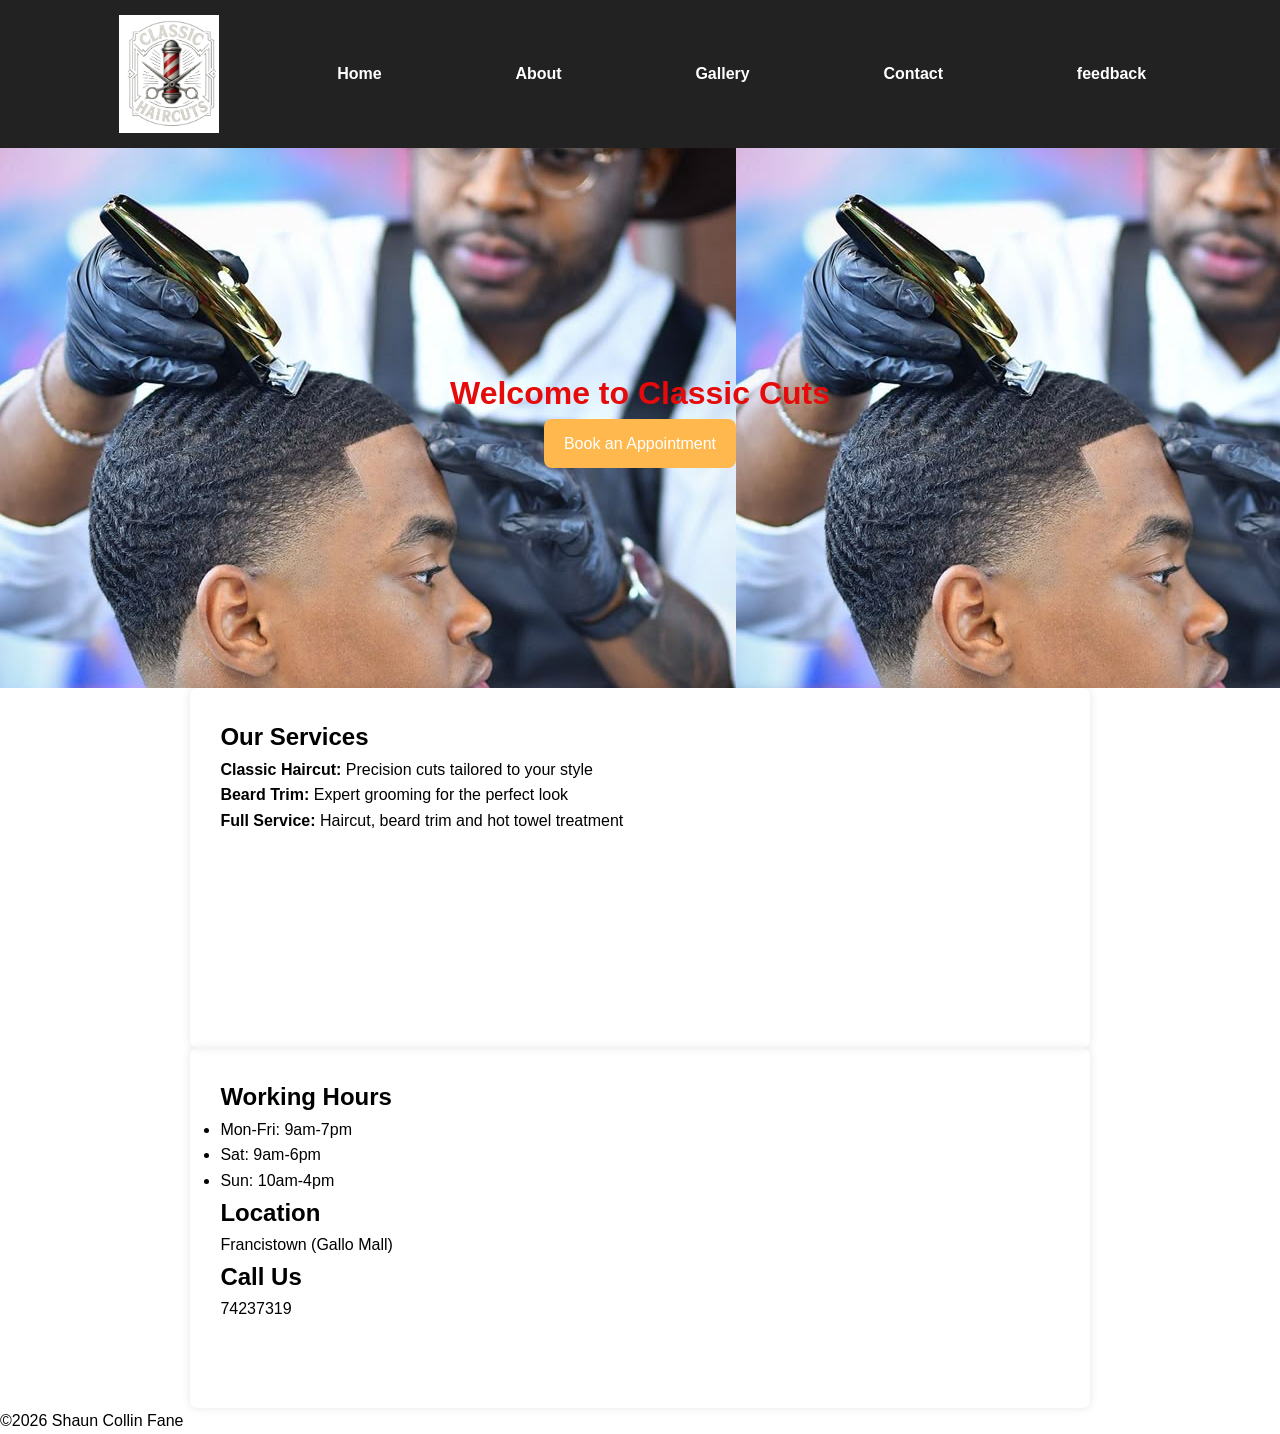
<file: index.html>
<!DOCTYPE html>
<html lang="en">

<head>
    <meta charset="UTF-8">
    <meta name="viewport" content="width=device-width, initial-scale=1.0">
    <title>Our Home Page</title>

    <link rel="stylesheet" href="style.css">
</head>

<body class="home">

    <nav>
       
        <img src="images/image 20.png" alt="Website Logo" class="logo">

        <a href="index.html">Home</a>
        <a href="about.html">About</a>
        <a href="gallery.html">Gallery</a>
        <a href="contact.html">Contact</a>
        <a href="feedback.html">feedback</a>
    </nav>

    <header>
        <h1>Welcome to Classic Cuts</h1>
        <p><a href="contact.html" class="btn">Book an Appointment</a></p>
    </header>

    <main>

        <section class="section">
            <h2>Our Services</h2>
            <p><strong>Classic Haircut:</strong> Precision cuts tailored to your style</p>
            <p><strong>Beard Trim:</strong> Expert grooming for the perfect look</p>
            <p><strong>Full Service:</strong> Haircut, beard trim and hot towel treatment</p>
        
        </section>

         <section class="section">

        <h2>Working Hours</h2>

        <ul class="hours">
            <li>Mon-Fri: 9am-7pm</li>
            <li>Sat: 9am-6pm</li>
            <li>Sun: 10am-4pm</li>
        </ul>
           
          <h2>Location</h2>
            <p>Francistown (Gallo Mall)</p>

            <h2>Call Us</h2>
            <p>74237319</p>
        </section>

    </main>

    <footer>
        <p>&copy;2026 Shaun Collin Fane</p>
    </footer>

</body>

</html>
</file>
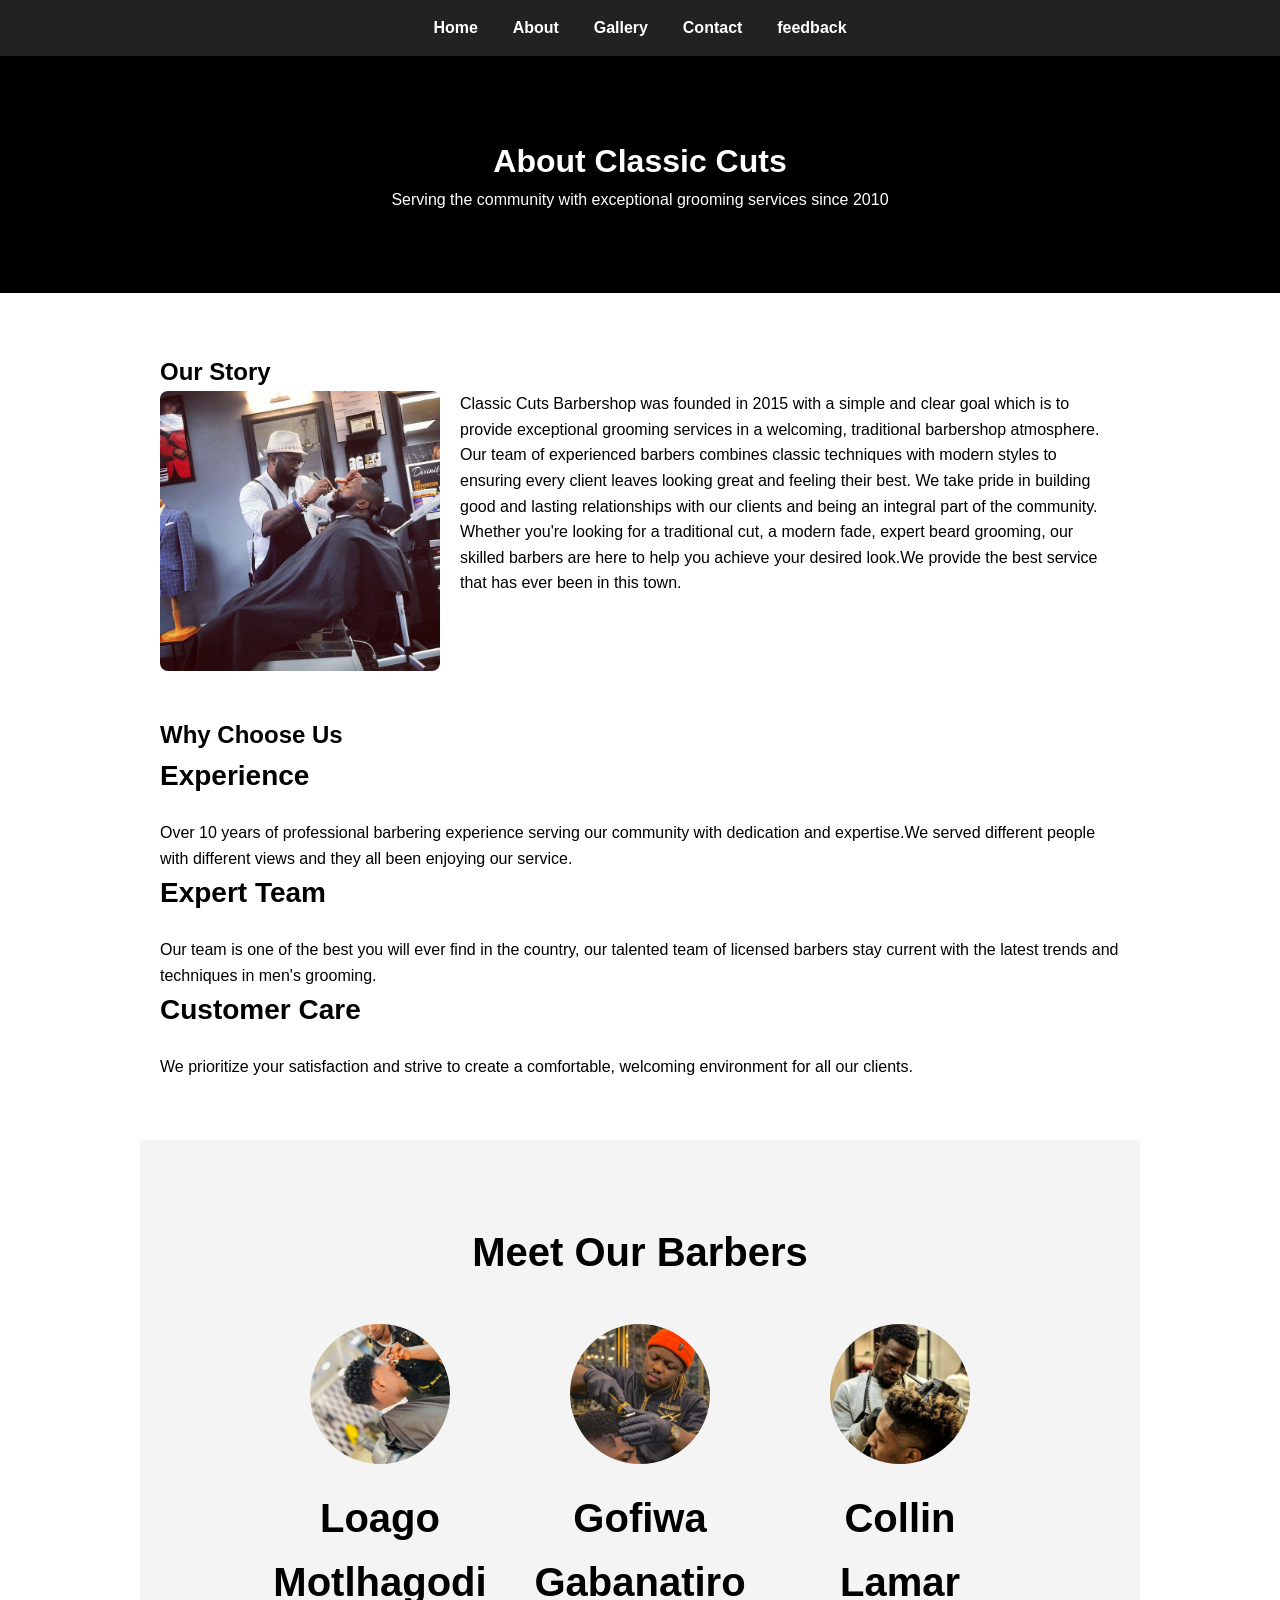
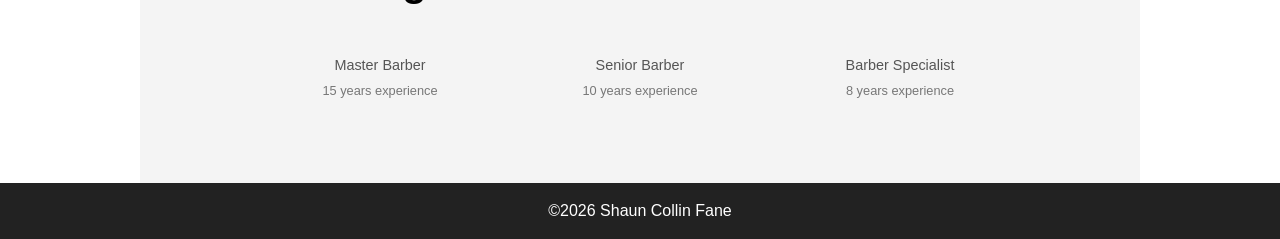
<file: about.html>
<!DOCTYPE html>
<html lang="en">

<head>
    <meta charset="UTF-8">
    <meta name="viewport" content="width=device-width, initial-scale=1.0">

    <title>About Classic Cuts</title>

    <link rel="stylesheet" href="style.css">
</head>

<body class="about">

    <nav>
        
        <a href="index.html">Home</a>
        <a href="about.html">About</a>
        <a href="gallery.html">Gallery</a>
        <a href="contact.html">Contact</a>
        <a href="feedback.html">feedback</a>
    </nav>

    <header>

        <h1>About Classic Cuts</h1>

        <p>Serving the community with exceptional grooming services since 2010</p>

    </header>

    <section>
        <h1>Our Story</h1>

        <img src="images/image6.jpg" class="about-img">

        <p>
            Classic Cuts Barbershop was founded in 2015 with a simple and clear goal which is to provide exceptional grooming services in a welcoming, traditional barbershop atmosphere.

            Our team of experienced barbers combines classic techniques with modern styles to ensuring every client leaves looking great and feeling their best. We take pride in building good and lasting relationships with our clients and being an integral part of the community.

            Whether you're looking for a traditional cut, a modern fade, expert beard grooming, our skilled barbers are here to help you achieve your desired look.We provide the best service that has ever been in this town.
        </p>

    </section>


    <section class="section">

        <h2>Why Choose Us</h2>

        <h3>Experience</h3>
        <p>Over 10 years of professional barbering experience serving our community with dedication and expertise.We served different people with different views and they all been enjoying our service.</p>

        <h3>Expert Team</h3>
        <P>Our team is one of the best you will ever find in the country, our talented team of licensed barbers stay current with the latest trends and techniques in men's grooming.</P>

        <h3>Customer Care</h3>
        <p>We prioritize your satisfaction and strive to create a comfortable, welcoming environment for all our clients.</p>

    </section>

    <section class="barbers-section">

        <h2>Meet Our Barbers</h2>

        <div class="barbers-container">

            <div class="barber-card">
                <img src="images/image 7.jpg" alt="Loago Motlhagodi">

                <h2>Loago Motlhagodi</h2>
                <P>Master Barber</P>
                <span>15 years experience</span>
            </div>

            <div class="barber-card">
                <img src="images/image 8.jpg" alt="Gofiwa Gabanatiro">

                <h2>Gofiwa Gabanatiro</h2>
                <P>Senior Barber</P>
                <span>10 years experience</span>
            </div>

            <div class="barber-card">
                <img src="images/image9.jpg" alt="Collin Lamar">

                <h2>Collin Lamar</h2>
                <p>Barber Specialist</p>
                <span>8 years experience</span>
           
            </div>
        </div>

        </section>

    <footer>
        <p>&copy;2026 Shaun Collin Fane</p>
    </footer>

</body>

</html>
</file>
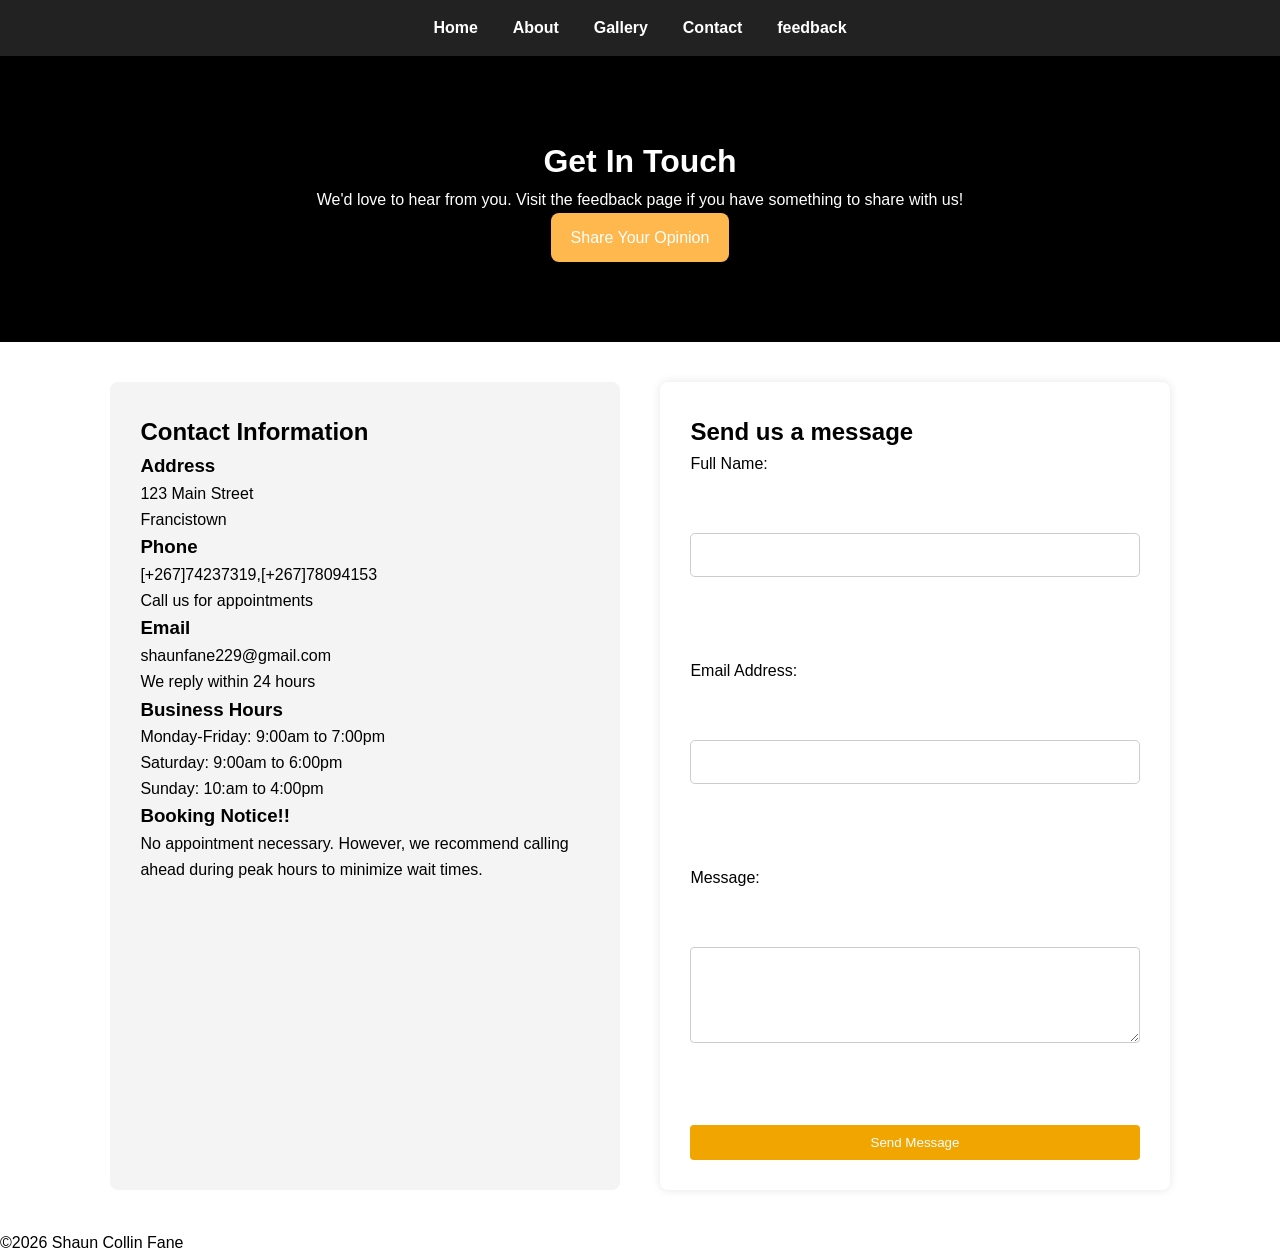
<file: contact.html>
<!Doctype html>

<html lang="en">

<head>

    <meta charsset="UTF-8">

    <meta name="viewport" content="width=device-width, initial-scale=1.0">

    <title>Contact</title>
    
    <link rel="stylesheet" href="style.css">


</head>

<body class="contact">

    <nav>

        <a href="index.html">Home</a>
        <a href="about.html">About</a>
        <a href="gallery.html">Gallery</a>
        <a href="contact.html">Contact</a>
        <a href="feedback.html">feedback</a>
    </nav>

    <header>

    <h1>Get In Touch</h1>

    <P>We'd love to hear from you. Visit the feedback page if you have something to share with us!</P>
    <p><a href="feedback.html" class="btn">Share Your Opinion</a></p>

    </header>

    <main>

        <div class="contact-container">

            <section class="contact-info">

                <h2>Contact Information</h2>

                <h3>Address</h3>
                <p>123 Main Street</p>
                <p>Francistown</p>

                <h3>Phone</h3>
                <p>[+267]74237319,[+267]78094153</p>
                <p>Call us for appointments</p>

                <h3>Email</h3>
                <P>shaunfane229@gmail.com</P>
                <p>We reply within 24 hours</p>

                <h3>Business Hours</h3>
                <p>Monday-Friday: 9:00am to 7:00pm</p>
                <P>Saturday: 9:00am to 6:00pm</P>
                <P>Sunday: 10:am to 4:00pm</P>

                <h3>Booking Notice!!</h3>
                <P>No appointment necessary. However, we recommend calling ahead during peak hours to minimize wait times.</P>

            </section>

            <section class="contact-form">

            <h2>Send us a message</h2>

            <form>

                <label for="fullname">Full Name:</label><br>
                <input type="text" id="fullname" name="fullname" required><br><br>
            
                <label for="email">Email Address:</label><br>
                <input type="email" id="email" name="email" required><br><br>

                <label for="message">Message:</label><br>
                <textarea id="message" name="message" rows="5" required></textarea><br><br>

                <button type="submit">Send Message</button>

            </form>

            </section>

            </div>
          
    </main>

    <footer>

        <p>&copy;2026 Shaun Collin Fane</p>

    </footer>


</body>

</html>
</file>
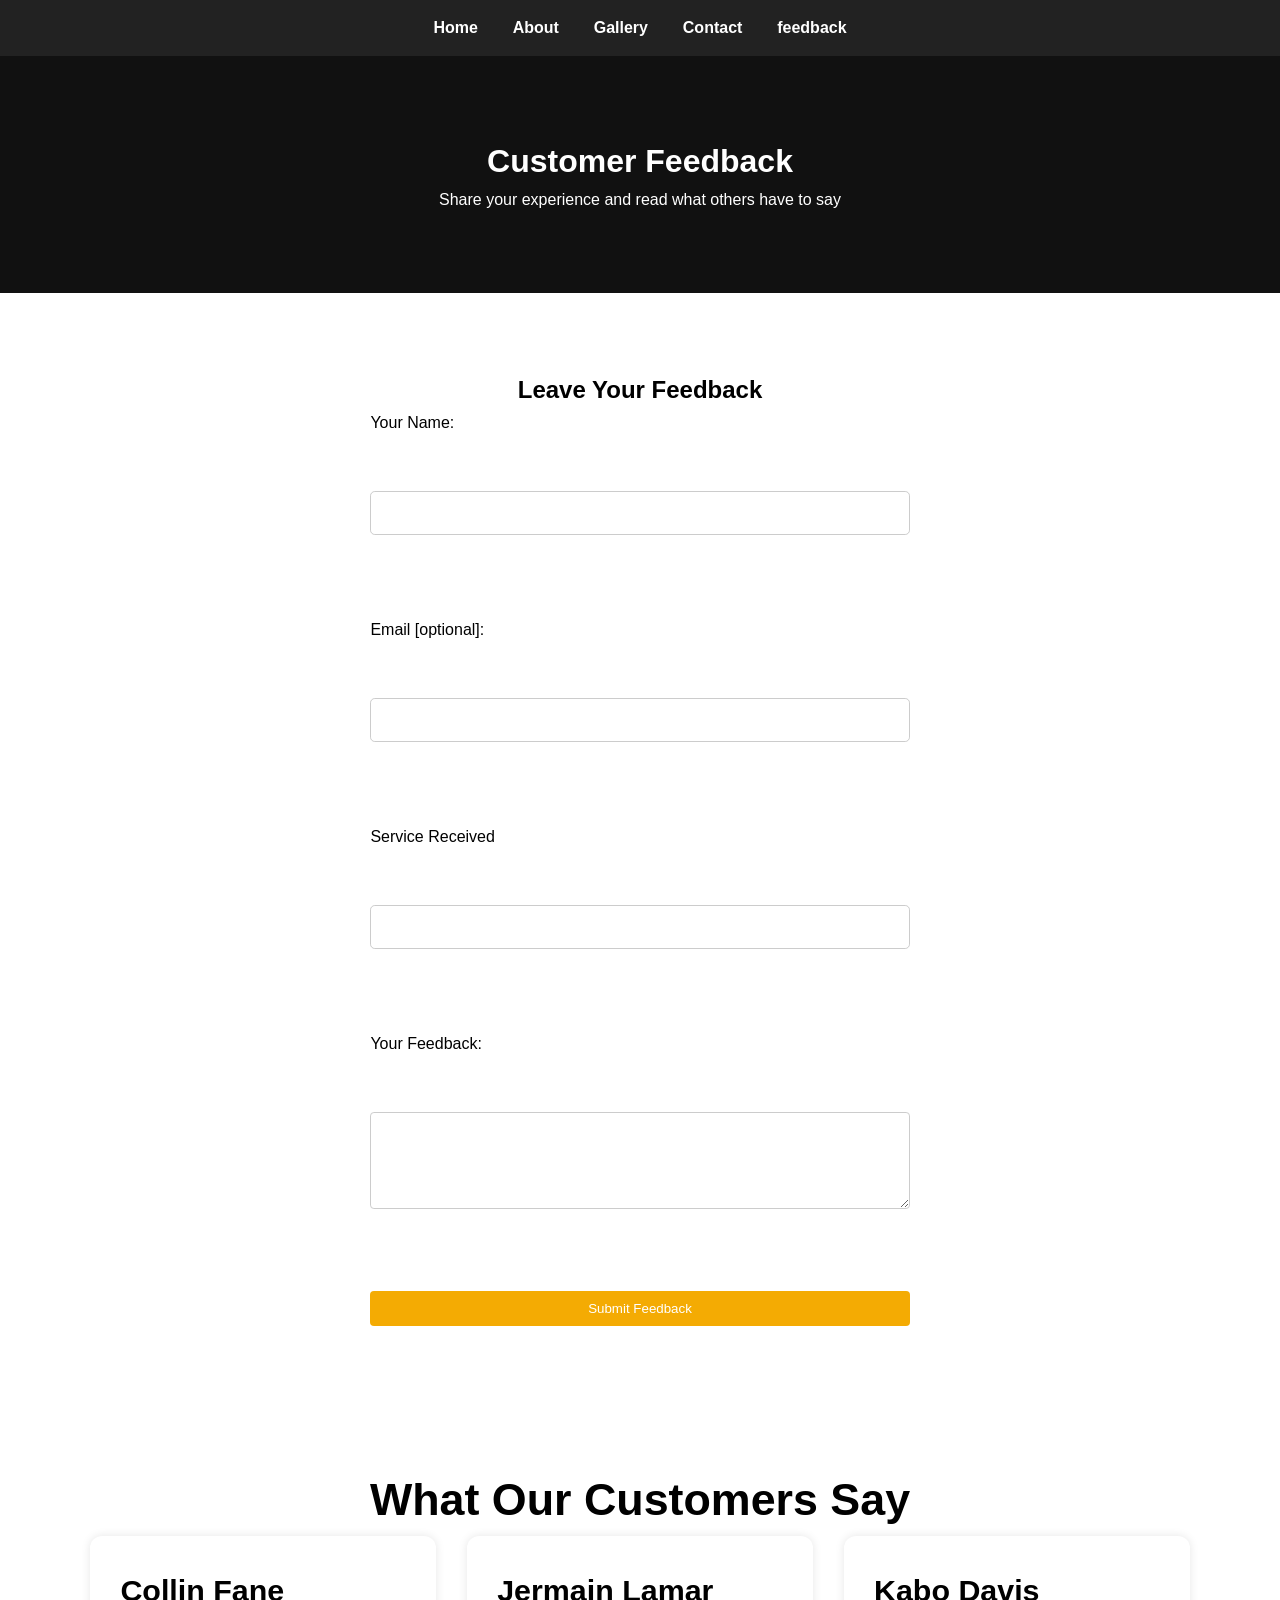
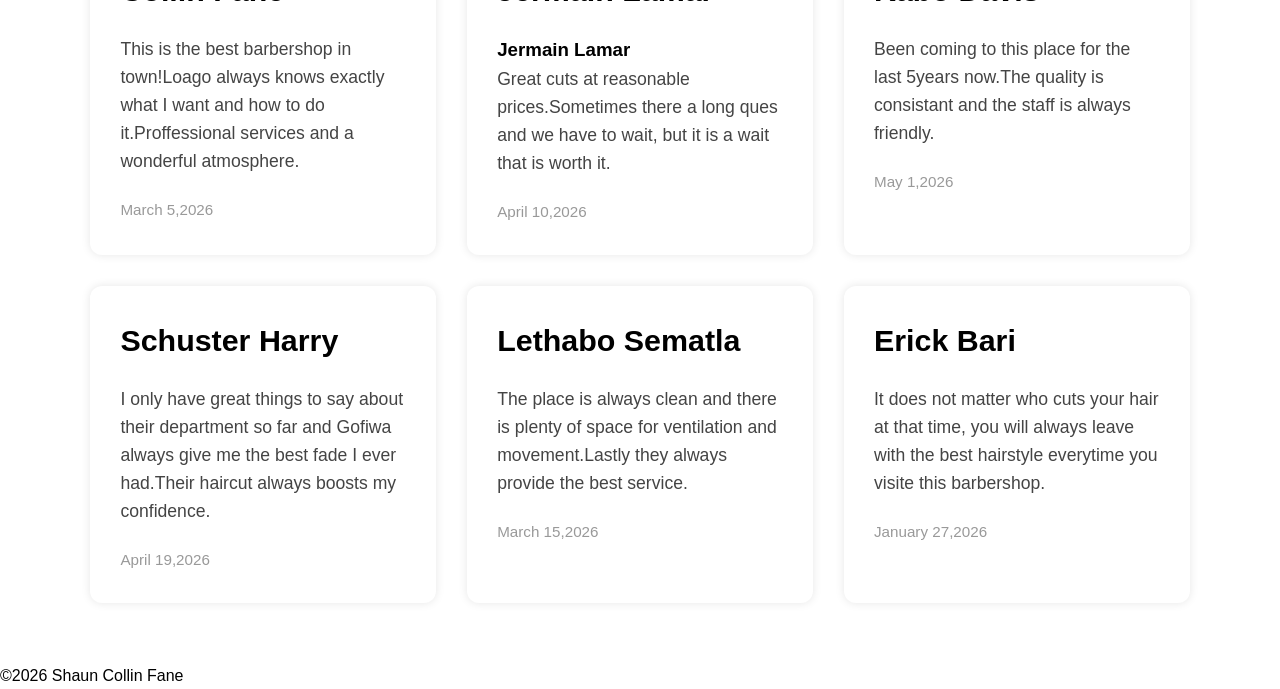
<file: feedback.html>
<!DOCTYPE html>

<html lang="en">

<head>

    <meta charset="UTF-8">

    <meta name="viewport" content="width=device-width, initial-scale=1.0">

    <title>Feedback</title>
    
    <link rel="stylesheet" href="style.css">


</head>

<body class="feedback">

    <nav>

        <a href="index.html">Home</a>
        <a href="about.html">About</a>
        <a href="gallery.html">Gallery</a>
        <a href="contact.html">Contact</a>
        <a href="feedback.html">feedback</a>
    </nav>

    <header>

    <h1>Customer Feedback</h1>

    <p>Share your experience and read what others have to say</p>

    </header>

    <main>

        <section class="feedback-section">

            <h2>Leave Your Feedback</h2>

            <form>

  <label for="fullname">Your Name:</label><br>
  <input type="text" id="fullname" name="fullname" required><br><br>

  <label for="email">Email [optional]:</label><br>
  <input type="email" id="email" name="email" ><br><br>

  <label for="service">Service Received</label><br>
  <input type="text" id="service" name="service" required><br><br>

  <label for="feedback">Your Feedback:</label><br>
  <textarea id="feedback" name="feedback" rows="5" required></textarea><br><br>


  <button type="submit">Submit Feedback</button>

</form>

</section>

<section class="reviews-section">

    <h2>What Our Customers Say</h2>

    <div class="reviews">

        <div class="review-box">

            <div class="review-top">
                <h3>Collin Fane</h3>
            </div>
    <P>This is the best barbershop in town!Loago always knows exactly what I want and how to do it.Proffessional services and a wonderful atmosphere.</P>
    <span class="date">March 5,2026</span>

    </div>

    <div class="review-box">
        <div class="review-top">
            <h3>Jermain Lamar</h3>
        </div>
    <h3>Jermain Lamar</h3>
    <P>Great cuts at reasonable prices.Sometimes there a long ques and we have to wait, but it is a wait that is worth it.</P>
    <span class="date">April 10,2026</span>

    </div>

    <div class="review-box">
        <div class="review-top">
            <h3>Kabo Davis</h3>
        </div>
    <p>Been coming to this place for the last 5years now.The quality is consistant and the staff is always friendly.</p>
    <span class="date">May 1,2026</span>

    </div>

    <div class="review-box">
        <div class="review-top">
            <h3>Schuster Harry</h3>
        </div>
    <p>I only have great things to say about their department so far and Gofiwa always give me the best fade I ever had.Their haircut always boosts my confidence.</p>
    <span class="date">April 19,2026</span>

    </div>

    <div class="review-box">
        <div class="review-top">
            <h3>Lethabo Sematla</h3>
        </div>
    <p>The place is always clean and there is plenty of space for ventilation and movement.Lastly they always provide the best service.</p>
    <span class="date">March 15,2026</span>

    </div>

    <div class="review-box">
        <div class="review-top">
            <h3>Erick Bari</h3>
        </div>
    <p>It does not matter who cuts your hair at that time, you will always leave with the best hairstyle everytime you visite this barbershop.</p>
    <span class="date">January 27,2026</span>

    </div>

</div>

</section>
        
    </main>

    <footer>

        <p>&copy;2026 Shaun Collin Fane</p>

    </footer>


</body>

</html>
</file>
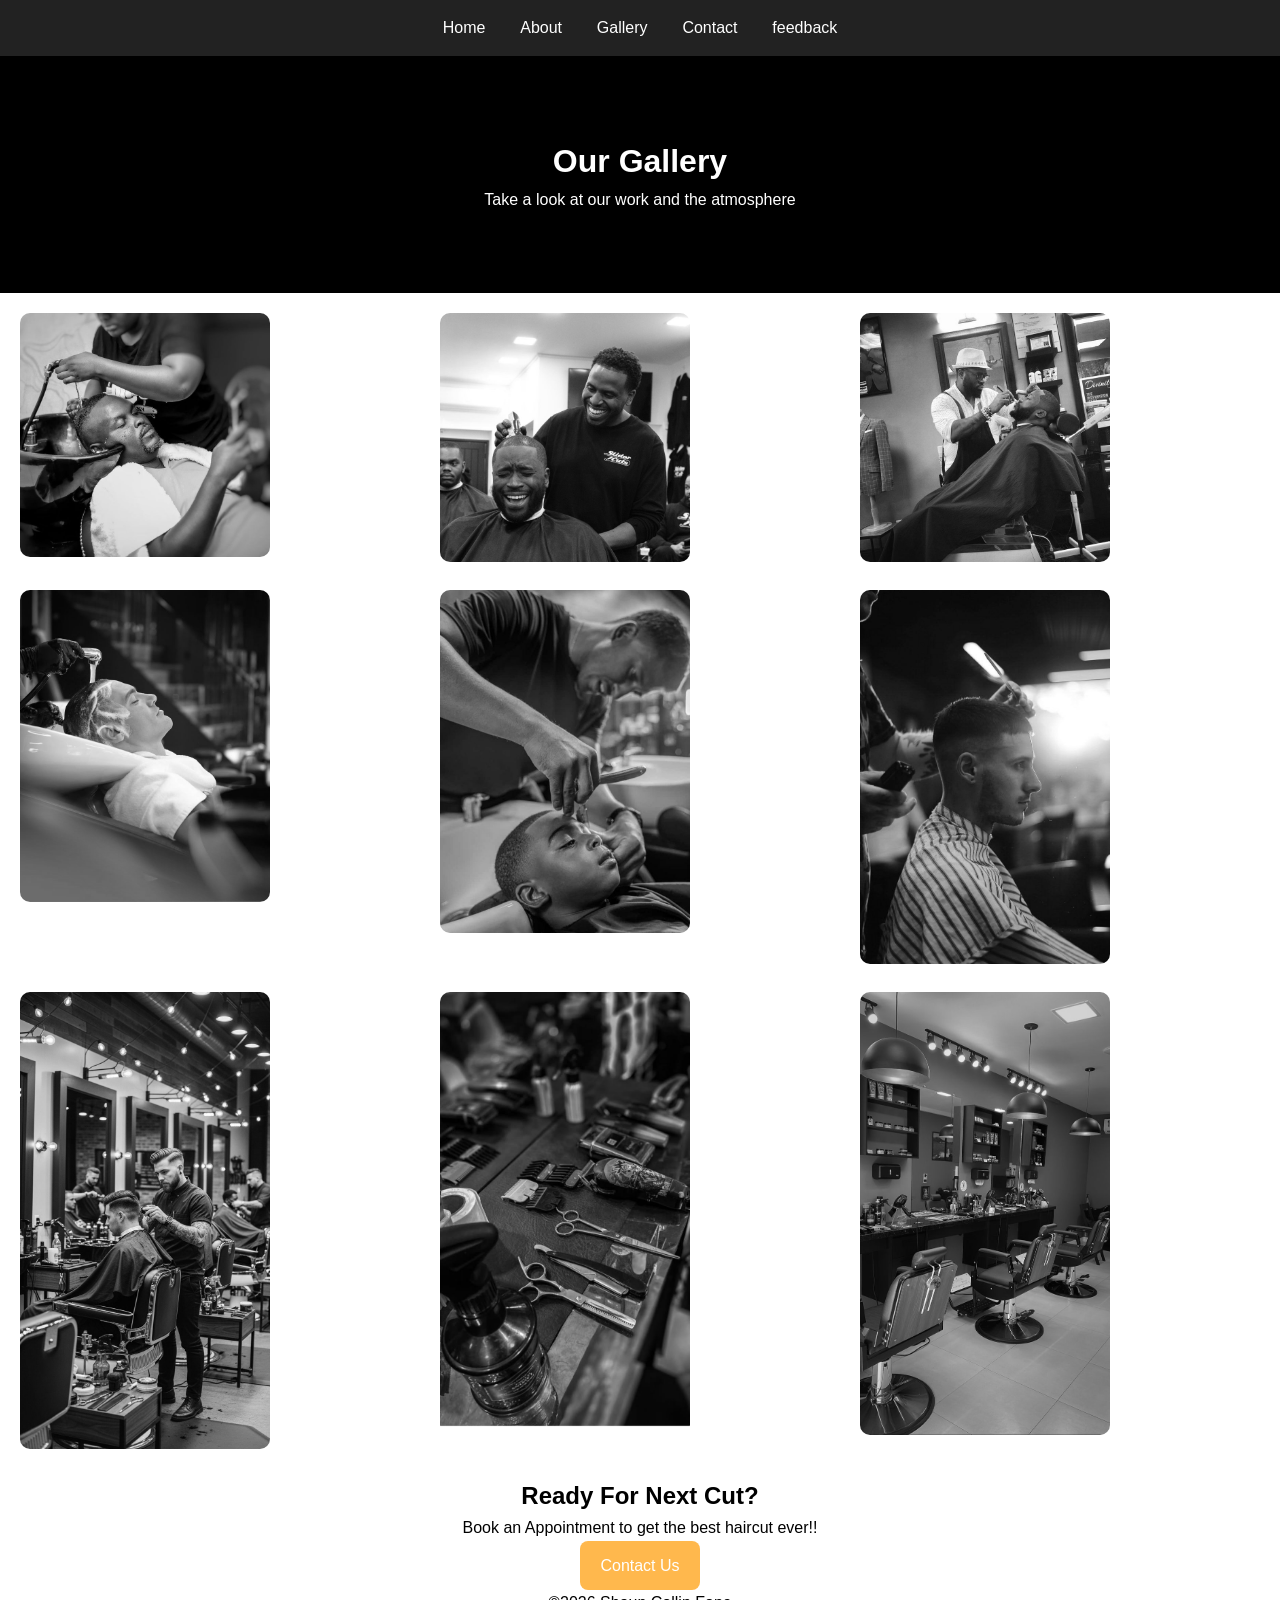
<file: gallery.html>
<!Doctype html>

<html lang="en">

<head>

    <meta charsset="UTF-8">

    <meta name="viewport" content="width=device-width, initial-scale=1.0">

    <title>Our Gallery</title>

    <link rel="stylesheet" href="style.css">

</head>

<body class="gallery">

    <nav>

        <a href="index.html">Home</a>
        <a href="about.html">About</a>
        <a href="gallery.html">Gallery</a>
        <a href="contact.html">Contact</a>
        <a href="feedback.html">feedback</a>
    </nav>

    <header>

    <h1>Our Gallery</h1>

    <p>Take a look at our work and the atmosphere</p>

    </header>

    <main>

      <section>
    
        <div class="gallery-grid">
        
      <figure>
    
        <img src="images/image 2.jpg" alt="shaun" width="200">
    
      
    </figure>
    
    <figure>

        <img src="images/image3.jpg" alt="shaun" width="200">

    </figure>

    <figure>

        <img src="images/image6.jpg" alt="fane" width="200">

    </figure>

    <figure>

        <img src="images/image 11.jpg" alt="collin" width="200">

    </figure>

    <figure>

        <img src="images/image4.jpg" alt="image1" width="200">

    </figure>

    <figure>

        <img src="images/image 12.jpg" alt="image3" width="200">

    </figure>

    <figure>

        <img src="images/image13.jpg" alt="image4" width="200">

    </figure>

    <figure>

        <img src="images/image15.jpg" alt="image6" width="200">

    </figure>

    <figure>

        <img src="images/image14.jpg" alt="image14" width="200">
    
    </figure>




        </div>
</section>

<section>
    <h2>Ready For Next Cut?</h2>
    <P>Book an Appointment to get the best haircut ever!!</P>
     <p><a href="contact.html" class="btn">Contact Us</a></p>
</section>

        
    </main>

    <footer>

        <p>&copy;2026 Shaun Collin Fane</p>

    </footer>


</body>

</html>
</file>
<file: style.css>
* {
    margin: 0;
    padding: 0;
    box-sizing: border-box;
}

html {
    scroll-behavior: smooth;
    font-size: 100%;
}

/* GLOBAL BUTTON STYLE (ALL PAGES) */
.btn {
    display: inline-block;
    background: #ffb84d;
    color: #fff;
    padding: 0.75em 1.25em;
    text-decoration: none;
    border-radius: 0.5em;
    transition: 0.3s ease;
}

.btn:hover {
    transform: scale(1.05);
    opacity: 0.9;
}

body.home {
    font-family: Arial, sans-serif;
    line-height: 1.6;
    background: #fff;
}

/* NAV */
body.home nav {
    background: #222;
    padding: 0.95em;
    
    display: flex;
    justify-content: space-evenly;
    align-items: center;
}

/* LOGO */
body.home .logo {
    width: 100px;
    height: auto;
}

body.home nav a {
    color: #fff;
    text-decoration: none;
    margin: 0 0.95em;
    font-weight: bold;
}

body.home nav a:hover {
    color: #f0a500;
}

/* HEADER */
body.home header {
    background: url("images/image1.jpg");
    min-height: 60vh;
    display: flex;
    flex-direction: column;
    justify-content: center;
    align-items: center;
    text-align: center;
    padding: 3.75em 1.25em;
    color: #e60b0b;
}

/* SECTIONS */
body.home section {
    min-height: 40vh;
    padding: 3.75em 1.25em;
}

body.home .section {
    max-width: 56.25em;
    margin: auto;
    padding: 1.9em;
    box-shadow: 0 0 0.625em rgba(0,0,0,0.1);
    border-radius: 0.5em;
}

body.about {
    font-family: Arial, sans-serif;
    background: #fff;
    line-height: 1.6;
}

/* NAV */
body.about nav {
    background: #222;
    padding: 0.95em;
    text-align: center; 
}

body.about nav a {
    color: #fff;
    margin: 0 0.95em;
    text-decoration: none;
    font-weight: bold;
}

/* HEADER */
body.about header {
    text-align: center;
    padding: 5em 1.25em;
    background: #000;
    color: #fff;
}

/* GENERAL SECTION SPACING */
body.about section {
    padding: 3.75em 1.25em;
    max-width: 62.5em;
    margin: auto;
}

/* ABOUT IMAGE */
body.about .about-img {
    float: left;
    width: 17.5em;
    max-width: 100%;
    margin: 0 1.25em 1.25em 0;
    border-radius: 0.5em;
}

/* WHY CHOOSE US */
body.about .section h3 {
    font-size: 1.75em;
    margin-bottom: 0.75em;
}

body.about .section h4 {
    margin-top: 1em;
    font-size: 1.25em;
}

/* BARBERS SECTION */
body.about .barbers-section {
    background: #f4f4f4;
    text-align: center;
    padding: 5em 1.25em;
}

/* TITLE */
body.about .barbers-section h2 {
    font-size: 2.5em;
    margin-bottom: 1em;
}

/* CONTAINER */
body.about .barbers-container {
    display: flex;
    justify-content: center;
    align-items: flex-start;
    flex-wrap: wrap;
    gap: 2.5em;
}

/* BARBER CARD */
body.about .barber-card {
    width: 13.75em;
    text-align: center;
}

/* IMAGES */
body.about .barber-card img {
    width: 8.75em;
    height: 8.75em;
    object-fit: cover;
    border-radius: 50%;
    margin-bottom: 0.95em;
}

/* TEXT */
body.about .barber-card h3,
body.about .barber-card h6 {
    font-size: 1.1em;
    margin: 0.6em 0 0.3em;
}

body.about .barber-card p {
    font-size: 0.9em;
    color: #555;
}

body.about .barber-card span {
    font-size: 0.8em;
    color: #777;
}

/* FOOTER */
body.about footer {
    background: #222;
    color: #fff;
    text-align: center;
    padding: 0.95em;
}

body.gallery {
    font-family: Arial, sans-serif;
    background: #fff;
    line-height: 1.6;
}

/* NAV */
body.gallery nav {
    background: #222;
    padding: 0.95em;
    text-align: center;
}

body.gallery nav a {
    color: #fff;
    margin: 0 0.95em;
    text-decoration: none;
}

/* HEADER */
body.gallery header {
    background: #000;
    color: #fff;
    text-align: center;
    padding: 5em 1.25em;
}

/* GRID */
body.gallery .gallery-grid {
    display: grid;
    grid-template-columns: repeat(3, 1fr);
    gap: 1.25em;
    padding: 1.25em;
}

body.gallery .gallery-grid img {
    width: 100%;
    max-width: 15.6em;
    border-radius: 0.625em;
    filter: grayscale(100%);
    transition: 0.3s;
}

body.gallery .gallery-grid figure:hover img {
    filter: grayscale(0%);
    transform: scale(1.1);
}

body.gallery h2,
body.gallery p {
    text-align: center;
}

body.contact {
    font-family: Arial, sans-serif;
    background: #fff;
    line-height: 1.6;
}

/* NAV */
body.contact nav {
    background: #222;
    padding: 0.95em;
    text-align: center;
}

body.contact nav a {
    color: #fff;
    margin: 0 0.95em;
    text-decoration: none;
    font-weight: bold;
}

body.contact nav a:hover {
    color: #f0a500;
}

/* HEADER */
body.contact header {
    background: #000;
    color: #fff;
    text-align: center;
    padding: 5em 1.25em;
}

/* CONTACT SECTION */
body.contact .contact-container {
    max-width: 68.75em;
    margin: auto;
    padding: 2.5em 1.25em;

    display: flex;
    gap: 2.5em;
}

/* LEFT SIDE */
body.contact .contact-info {
    flex: 1;

    background: #f4f4f4;
    padding: 1.9em;
    border-radius: 0.5em;
}

/* RIGHT SIDE */
body.contact .contact-form {
    flex: 1;

    background: #fff;
    padding: 1.9em;

    border-radius: 0.5em;
    box-shadow: 0 0 0.625em rgba(0,0,0,0.1);
}

/* FORM */
body.contact form {
    display: flex;
    flex-direction: column;
    gap: 0.95em;
}

body.contact input,
body.contact textarea {
    padding: 0.75em;
    border: 0.06em solid #ccc;
    border-radius: 0.3em;
    font-size: 1em;
}

body.contact button {
    background: #f0a500;
    color: #fff;
    padding: 0.75em;
    border: none;
    border-radius: 0.3em;
    cursor: pointer;
}

body.contact button:hover {
    background: #cf8500;
}

/* RESPONSIVE */
@media (max-width: 48em) {

    body.contact .contact-container {
        flex-direction: column;
    }

}

body.feedback {
    font-family: Arial, sans-serif;
    background: #fff;
    line-height: 1.6;
}

/* NAV */
body.feedback nav {
    background: #222;
    padding: 0.95em;
    text-align: center;
}

body.feedback nav a {
    color: #fff;
    margin: 0 0.95em;
    text-decoration: none;
    font-weight: bold;
}

body.feedback nav a:hover {
    color: #f0a500;
}

/* HEADER */
body.feedback header {
    background: #111;
    color: #fff;
    text-align: center;
    padding: 5em 1.25em;
}

/* FEEDBACK SECTION */
body.feedback .feedback-section {
    max-width: 37.5em;
    margin: 3em auto;
    padding: 1.9em;

    display: flex;
    flex-direction: column;
    align-items: center;
    text-align: center;
}

/* FORM */
body.feedback .feedback-section form {
    display: flex;
    flex-direction: column;
    gap: 0.95em;
    text-align: left;
    width: 100%;
}

/* INPUTS */
body.feedback .feedback-section input,
body.feedback .feedback-section textarea,
body.feedback .feedback-section select {
    width: 100%;
    padding: 0.75em;
    border: 0.06em solid #ccc;
    border-radius: 0.3em;
    font-size: 1em;
}

/* BUTTON */
body.feedback .feedback-section button {
    background: #f4ab03;
    color: #fff;
    padding: 0.75em;
    border: none;
    border-radius: 0.3em;
    cursor: pointer;
}

/* REVIEWS SECTION */
body.feedback .reviews-section {
    padding: 3.75em 1.25em;
}

body.feedback .reviews-section h2 {
    text-align: center;
    font-size: 2.8em;
    margin-bottom: 1.1;
}

/* REVIEWS GRID */
body.feedback .reviews {
    display: grid;
    grid-template-columns: repeat(3, 1fr);
    gap: 1.9em;

    max-width: 68.75em;
    margin: 0 auto;
    justify-content: center;
}

/* REVIEW BOX */
body.feedback .reviews-section .review-box {
    background: #fff;
    padding: 1.9em;
    border-radius: 0.75em;
    box-shadow: 0 0 0.625em rgba(0,0,0,0.1);
    width: 100%;
}

/* TOP PART */
body.feedback .reviews-section .review-top {
    display: flex;
    justify-content: space-between;
    align-items: center;
    margin-bottom: 1.25em;
}

/* REVIEW NAME */
body.feedback .reviews-section .review-top h3 {
    margin: 0;
    font-size: 1.9em;
}

/* STARS */
body.feedback .reviews-section .stars {
    color: gold;
    font-size: 1.25em;
}

/* REVIEW TEXT */
body.feedback .reviews-section .review-box p {
    font-size: 1.1em;
    color: #444;
    margin-bottom: 1.25em;
}

/* DATE */
body.feedback .reviews-section .date {
    color: #999;
    font-size: 0.95em;
}

/* RESPONSIVE */
@media (max-width: 56.25em) {
    body.feedback .reviews {
        grid-template-columns: repeat(2, 1fr);
    }
}

@media (max-width: 37.5em) {
    body.feedback .reviews {
        grid-template-columns: 1fr;
    }

    body.gallery .gallery-grid {
        grid-template-columns: 1fr;
    }

    body.contact .contact-container {
        flex-direction: column;
    }

    body.about .about-img {
        float: none;
        display: block;
        margin: 0 auto 1.25em;
    }
}
/* MOBILE RESPONSIVE DESIGN */
@media (max-width: 768px) {

    /* NAVIGATION */
    nav {
        display: flex;
        flex-direction: column;
        gap: 10px;
    }

    nav a {
        display: block;
        margin: 5px 0;
        font-size: 1rem;
    }

    /* HEADERS */
    header h1 {
        font-size: 2rem;
    }

    header p {
        font-size: 1rem;
    }

    /* SECTIONS */
    section {
        padding: 2rem 1rem;
    }

    /* HOME PAGE */
    body.home header {
        min-height: 50vh;
        background-position: center;
        background-size: cover;
    }

    /* ABOUT PAGE */
    body.about .barbers-container {
        flex-direction: column;
        align-items: center;
    }

    body.about .barber-card {
        width: 100%;
        max-width: 300px;
    }

    /* GALLERY */
    body.gallery .gallery-grid {
        grid-template-columns: 1fr;
        justify-items: center;
    }

    body.gallery .gallery-grid img {
        max-width: 100%;
    }

    /* CONTACT PAGE */
    body.contact .contact-container {
        flex-direction: column;
    }

    /* FEEDBACK REVIEWS */
    body.feedback .reviews {
        grid-template-columns: 1fr;
    }

    /* TEXT */
    h1 {
        font-size: 2.2rem;
    }

    h2 {
        font-size: 1.8rem;
    }

    p,
    li,
    a {
        font-size: 1rem;
    }

    /* BUTTONS */
    .btn,
    button {
        width: 100%;
        text-align: center;
    }
}
</file>
